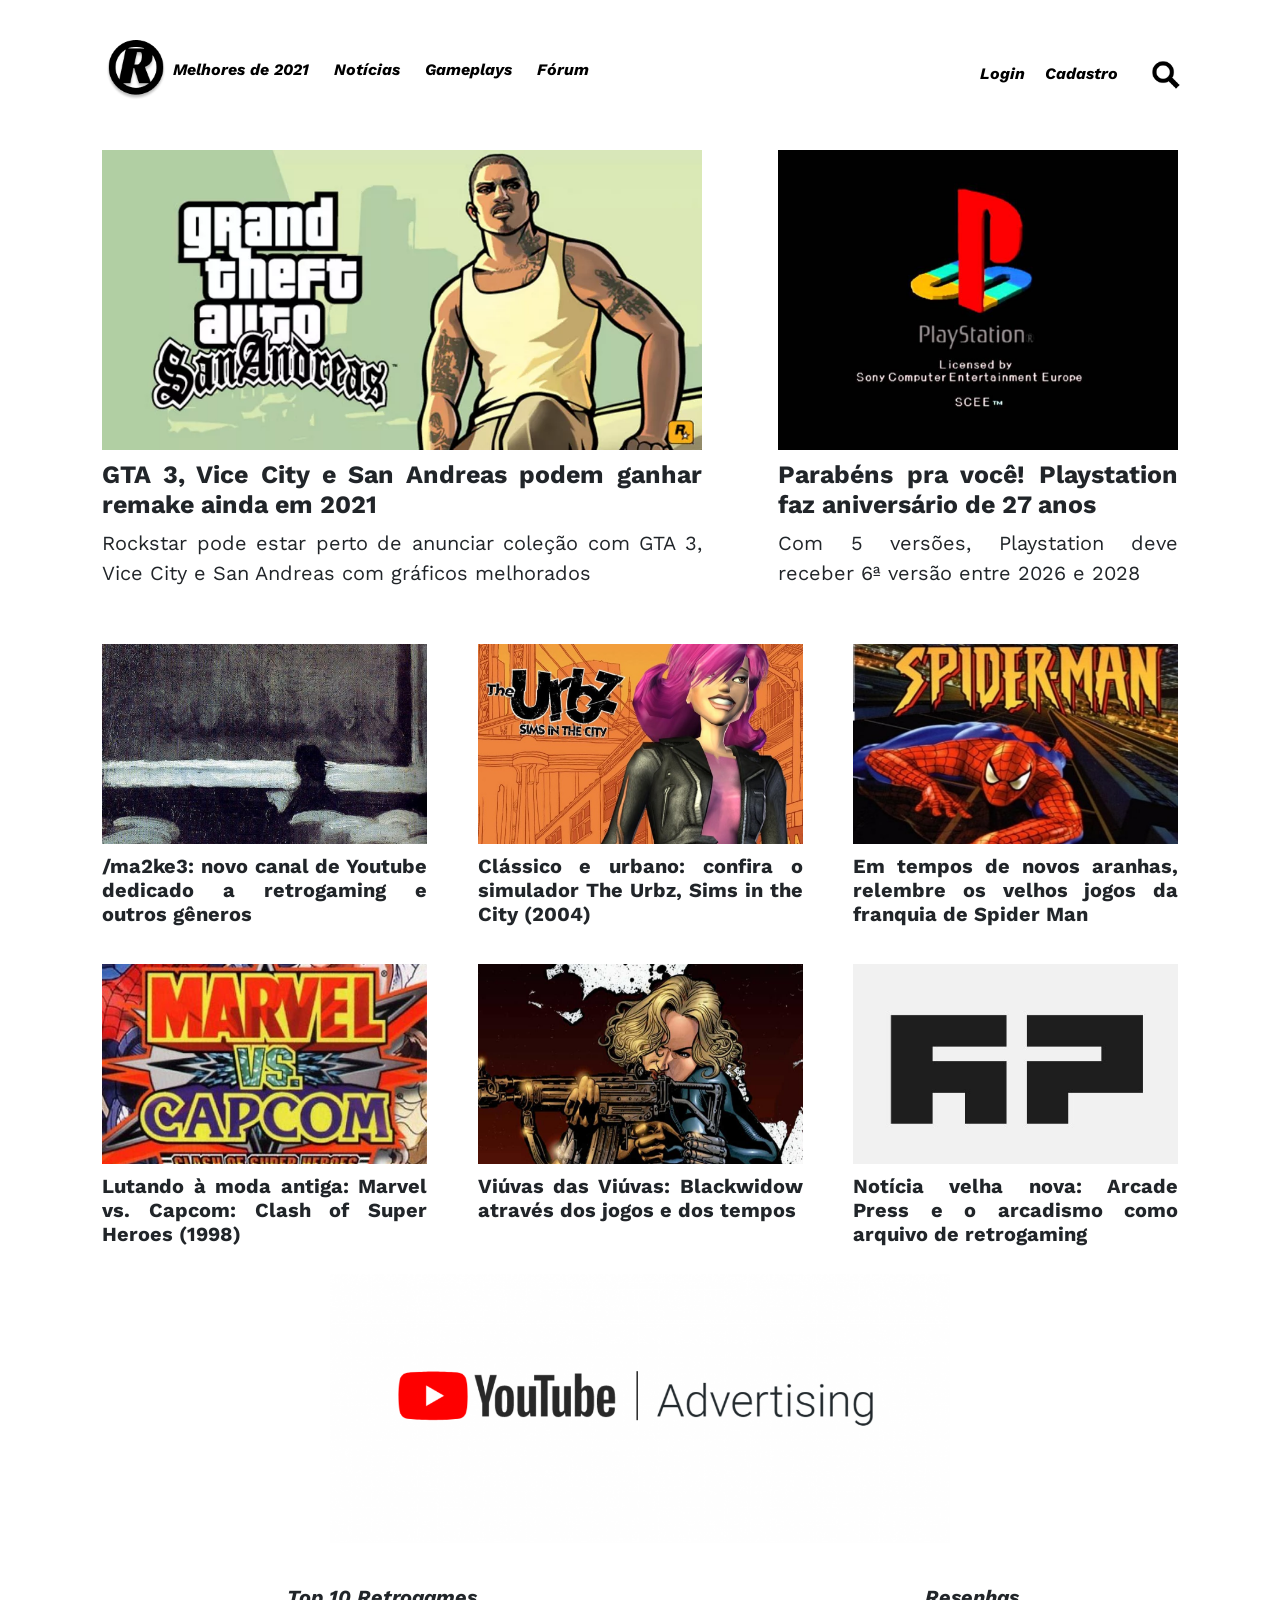
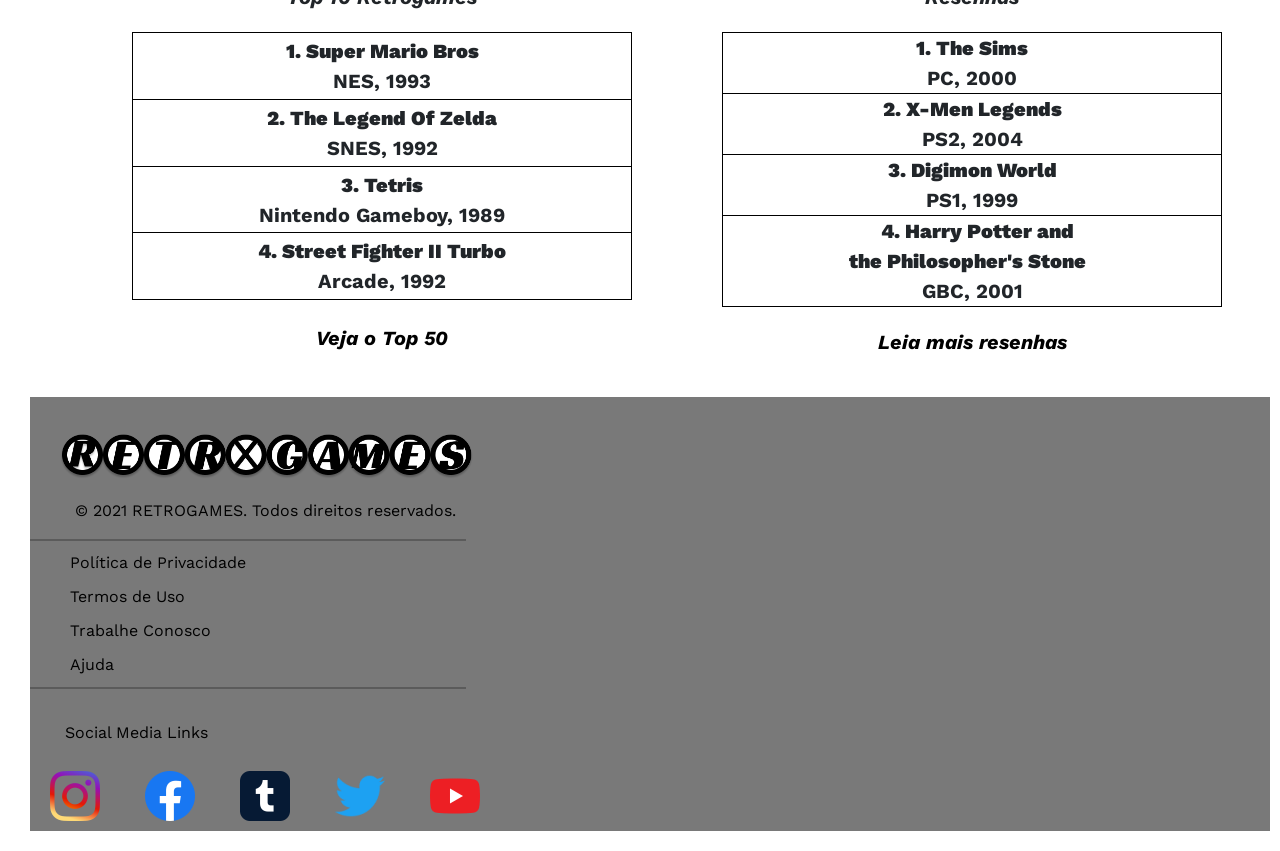
<file: index.html>
<!DOCTYPE html>
<html lang="pt-br">
<head>
    <meta charset="UTF-8">
    <meta http-equiv="X-UA-Compatible" content="IE=edge">
    <meta name="viewport" content="width=device-width, initial-scale=1.0">
    <title>Retrogames</title>
    <link rel="stylesheet" href="https://cdn.jsdelivr.net/npm/bootstrap@4.6.1/dist/css/bootstrap.min.css">
  <script src="https://cdn.jsdelivr.net/npm/jquery@3.5.1/dist/jquery.slim.min.js"></script>
  <script src="https://cdn.jsdelivr.net/npm/popper.js@1.16.1/dist/umd/popper.min.js"></script>
  <script src="https://cdn.jsdelivr.net/npm/bootstrap@4.6.1/dist/js/bootstrap.bundle.min.js"></script>
  <link href="https://cdn.jsdelivr.net/npm/bootstrap@5.1.3/dist/css/bootstrap.min.css" rel="stylesheet" integrity="sha384-1BmE4kWBq78iYhFldvKuhfTAU6auU8tT94WrHftjDbrCEXSU1oBoqyl2QvZ6jIW3" crossorigin="anonymous">
  <link rel="stylesheet" href="css/style.css">
  <link href='https://fonts.googleapis.com/css?family=Work Sans' rel='stylesheet'>
  <style>
        .carousel-inner img {
          width: 100%;
          height: 100%;}
    </style>
</head>
<body>
    <header>
        <div class="container-grid posicionamento-header">
            <a href="index.html"><img class="logo" src="Imagens/Logo R.png" alt="Logo Retrogames"></a>
            <nav id="menu" class="menu">
                <a href="">Melhores de 2021</a>
                <a href="">Notícias</a>
                <a href="">Gameplays</a>
                <a href="">Fórum</a>
                </nav>
                <a href="" id="barras"><img class ="barras" src="Imagens/menu.png" alt="menu"></a>
                <nav class="login">
                <div class="loginsignin">
                    <a href="login.html">Login</a>
                    <a href="signin.html">Cadastro</a>
                    <a href=""><img class="pesquisa" src="Imagens/Ícone Buscar Site.png" alt="pesquisa"></a>
                    </div>
                </nav>
        </div>
    </header>

    <div id="demo" class="carousel slide" data-ride="carousel">

        <ul class="carousel-indicators">
          <li data-target="#demo" data-slide-to="0" class="active"></li>
          <li data-target="#demo" data-slide-to="1"></li>
        </ul>
        
        <div class="carousel-inner">
          <div class="carousel-item active">
            <img src="Imagens/image-1.png" alt="GTA" width="1100" height="400">
            <div class="carousel-caption">
                <a href="">GTA 3, Vice City e San Andreas podem ganhar remake ainda em 2021</a>
              </div>
          </div>
          <div class="carousel-item">
            <img src="Imagens/psxcarousel.jpg" alt="PSX" width="1100" height="400">
            <div class="carousel-caption">
                <a href="">Parabéns pra você! Playstation faz aniversário de 27 anos</a>
              </div>
          </div>
        </div>

        <a class="carousel-control-prev" href="#demo" data-slide="prev">
          <span class="carousel-control-prev-icon"></span>
        </a>
        <a class="carousel-control-next" href="#demo" data-slide="next">
          <span class="carousel-control-next-icon"></span>
        </a>
      </div>
      

<!-- Carrosel simples feito em aula com Jquery
    <div id="carrosel" class="carrosel">
    <img src="Imagens/image-1.png" alt="gta">
    <img src="Imagens/image-2.png" alt="psx">
</div> -->

<section class="highlights">
        <div id="highlightPrincipal" class="banner container">
            <div class="banner1">
                <img src="Imagens/image-1.png" style="width: 600px; height: 300px;">
                <h3>GTA 3, Vice City e San Andreas podem ganhar remake ainda em 2021</h3>
                <p>Rockstar pode estar perto de anunciar coleção com GTA 3, Vice City e San Andreas com gráficos
                    melhorados</p>
            </div>
            <div class="banner2">
                <img src="Imagens/image-2.png" style="width: 400px; height: 300px;">
                <h3>Parabéns pra você! Playstation faz aniversário de 27 anos </h3>
                <p>Com 5 versões, Playstation deve receber 6ª versão entre 2026 e 2028</p>
            </div>
        </div>
    </section>

<section class="highlights2">
        <div class="banner container">
            <div class="banner3">
                <img src="Imagens/solitary-figure-in-a-theater 1.png" style="width: 325px; height: 200px;">
                <h3>/ma2ke3: novo canal de Youtube dedicado a retrogaming e outros gêneros</h3>    
            </div>
            <div class="banner4">
                <img src="Imagens/urbz-sims-1 1.png" style="width: 325px; height: 200px;">
                <h3>Clássico e urbano: confira o simulador The Urbz, Sims in the City (2004)</h3> 
            </div>
            <div class="banner5">
                <img src="Imagens/image 5.png" style="width: 325px; height: 200px;">
                <h3>Em tempos de novos aranhas, relembre os velhos jogos da franquia de Spider Man</h3>
            </div>
            <div class="banner6">
                <img src="Imagens/mvc 1.png" style="width: 325px; height: 200px;">
                <h3>Lutando à moda antiga: Marvel vs. Capcom: Clash of Super Heroes (1998)</h3>
            </div>
            <div class="banner7">
                <img src="Imagens/Yelena 1.png" style="width: 325px; height: 200px;">
                <h3>Viúvas das Viúvas: Blackwidow através dos jogos e dos tempos</h3>
            </div>
            <div class="banner8">
                <img src="Imagens/image 6.png" style="width: 325px; height: 200px;">
                <h3>Notícia velha nova: Arcade Press e o arcadismo como arquivo de retrogaming </h3>
            </div>
        </div>
    </section>

    <section class="ads">
            <img src="Imagens/youtube-advertising-1-1024x443.png" class="center"> 
    </section>

    <section class="tables">
        <div class="container">
            <div class="top">
                <table class="tabela1">
                    <thead>
                        <tr>
                            <th><em>Top 10 Retrogames</em></th>
                        </tr>
                    </thead>
                        <tbody>
                            <tr>
                                <td><b>1. Super Mario Bros</b><br>NES, 1993</td>
                            </tr>
                            <tr>
                                <td><b>2. The Legend Of Zelda</b><br>SNES, 1992</td>
                            </tr>
                            <tr>
                                <td><b>3. Tetris</b><br>Nintendo Gameboy, 1989</td>
                            </tr>
                            <tr>
                                <td><b>4. Street Fighter II Turbo</b><br>Arcade, 1992</td>
                            </tr>
                        </tbody>
                    <tfooter>
                        <tr>
                            <th><a href=""><em>Veja o Top 50</em></a></th>
                        </tr>
                    </tfooter>
                </table>
                <table class="tabela2">
                    <thead>
                        <tr>
                            <th><em>Resenhas</em></th>
                        </tr>
                    </thead>
                    <div>
                        <tbody>
                            <tr>
                                <td><b>1. The Sims</b><br>PC, 2000</td>
                            </tr>
                            <tr>
                                <td><b>2. X-Men Legends</b><br>PS2, 2004</td>
                            </tr>
                            <tr>
                                <td><b>3. Digimon World</b><br>PS1, 1999</td>
                            </tr>
                            <tr>
                                <td><b>4. Harry Potter and<br>the Philosopher's Stone</b><br>GBC, 2001</td>
                            </tr>
                        </tbody>
                    <tfooter>
                        <tr>
                            <th><a href=""><em>Leia mais resenhas</em></a></th>
                        </tr>
                    </tfooter>
                </table>
            </div>
        </div>
    </section>

    <footer>
        <div class="footer">
            <div class="info">
                <div class="logocompleto">
                    <img src="Imagens/Logo Completo Retrogames.png">
                </div>
                <p style="padding-left: 25px;">© 2021 RETROGAMES. Todos direitos reservados.</p>
            </div>
            <hr>
            <div class="linksfooter">
                <nav class="footerlinks">
                    <ul>
                        <li><a href="">Política de Privacidade</a></li>
                        <li><a href="">Termos de Uso</a></li>
                        <li><a href="">Trabalhe Conosco</a></li>
                        <li><a href="">Ajuda</a></li>
                    </ul>
                </nav>
            </div>
            <hr>

            <div class="socialmedia container">
                <p style="padding-left: 25px;">Social Media Links</p>
                <a href="https://www.instagram.com/?hl=en"><img class="instagram" src="Imagens/5296765_camera_instagram_instagram logo_icon 1.png"
                        alt="instagram"></a>
                <a href="https://web.facebook.com/?_rdc=1&_rdr"><img class="facebook" src="Imagens/5296499_fb_facebook_facebook logo_icon 1.png"
                        alt="facebook"></a>
                <a href="https://www.tumblr.com/"><img class="tumblr"
                        src="Imagens/5296511_network_social network_tumblr_tumblr logo_icon 1.png" alt="tumblr"></a>
                <a href="https://twitter.com/"><img class="twitter" src="Imagens/5296514_bird_tweet_twitter_twitter logo_icon 1.png"
                        alt="twitter"></a>
                <a href="https://www.youtube.com/"><img class="youtube" src="Imagens/5296521_play_video_vlog_youtube_youtube logo_icon 1.png"
                        alt="youtube"></a>
            </div>
        </div>
    </footer>

    <script src="js/jquery-3.6.0.js">
    </script>

    <script src="js/script.js">
    </script>

    <script src="https://cdn.jsdelivr.net/npm/bootstrap@5.1.3/dist/js/bootstrap.bundle.min.js"
        integrity="sha384-ka7Sk0Gln4gmtz2MlQnikT1wXgYsOg+OMhuP+IlRH9sENBO0LRn5q+8nbTov4+1p"
        crossorigin="anonymous">
    </script>

</body>
</html>
</file>
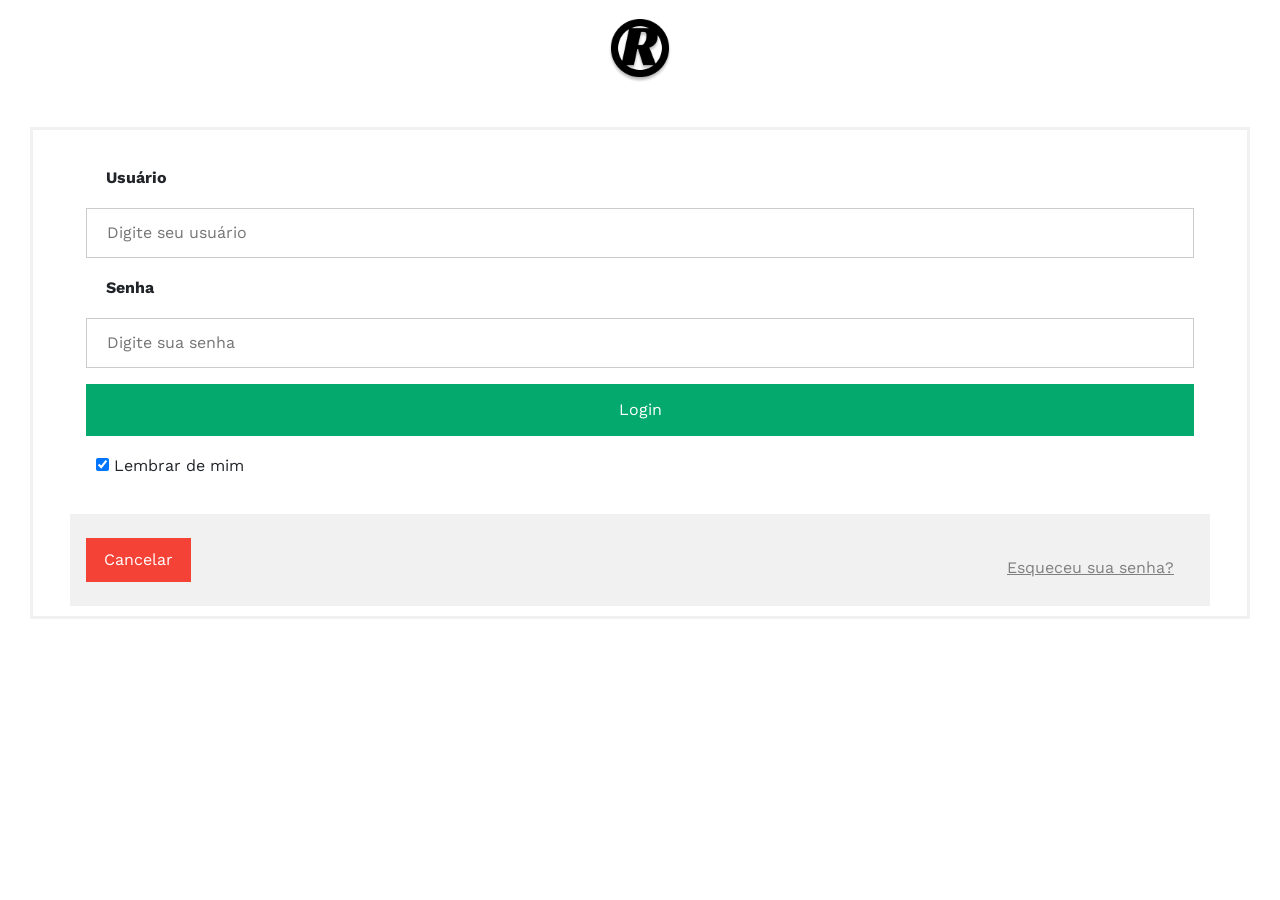
<file: login.html>
<!DOCTYPE html>
<html lang="pt-br">
<head>
    <meta charset="UTF-8">
    <meta http-equiv="X-UA-Compatible" content="IE=edge">
    <meta name="viewport" content="width=device-width, initial-scale=1.0">
    <title>Login</title>
    <link href="https://cdn.jsdelivr.net/npm/bootstrap@5.1.3/dist/css/bootstrap.min.css" rel="stylesheet" integrity="sha384-1BmE4kWBq78iYhFldvKuhfTAU6auU8tT94WrHftjDbrCEXSU1oBoqyl2QvZ6jIW3" crossorigin="anonymous">
    <link rel="stylesheet" href="css/style-login.css">
    <link href='https://fonts.googleapis.com/css?family=Work Sans' rel='stylesheet'>
</head>
<body>
    <header>
        <div class="headerClass">
            <a href="index.html"><img class ="logo" src="Imagens/Logo R.png" alt="logo">
            </a> 
        </div>
    </header>
    
    <section class="pagina">
        <form action="action_page.php" method="post">
            <div class="container">
              <label for="uname"><b>Usuário</b></label>
              <input type="text" placeholder="Digite seu usuário" name="uname" required>
          
              <label for="psw"><b>Senha</b></label>
              <input type="password" placeholder="Digite sua senha" name="psw" required>
          
              <button type="submit">Login</button>
              <label>
                <input type="checkbox" checked="checked" name="remember"> Lembrar de mim
              </label>
            </div>
          
            <div class="container" style="background-color:#f1f1f1">
              <button type="button" class="cancelbtn">Cancelar</button>
              <span class="psw"><a href="#">Esqueceu sua senha?</a></span>
            </div>
          </form>
    </section>
</body>
</html>
</file>
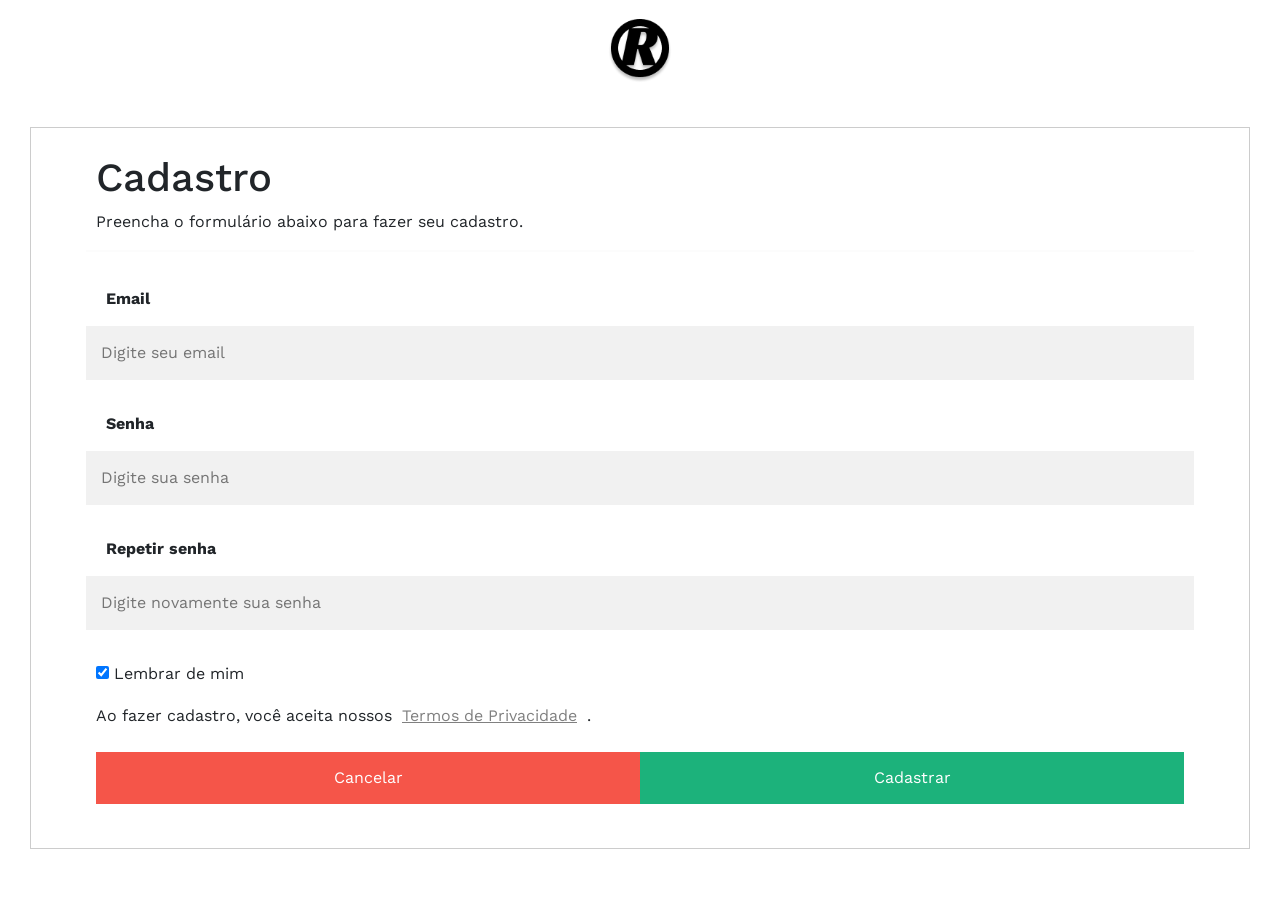
<file: signin.html>
<!DOCTYPE html>
<html lang="pt-br">
<head>
    <meta charset="UTF-8">
    <meta http-equiv="X-UA-Compatible" content="IE=edge">
    <meta name="viewport" content="width=device-width, initial-scale=1.0">
    <title>Cadastro</title>
    <link href="https://cdn.jsdelivr.net/npm/bootstrap@5.1.3/dist/css/bootstrap.min.css" rel="stylesheet" integrity="sha384-1BmE4kWBq78iYhFldvKuhfTAU6auU8tT94WrHftjDbrCEXSU1oBoqyl2QvZ6jIW3" crossorigin="anonymous">
    <link rel="stylesheet" href="css/style-signin.css">
    <link href='https://fonts.googleapis.com/css?family=Work Sans' rel='stylesheet'>
</head>
<body>
    <header>
        <div class="headerClass">
            <a href="index.html"><img class ="logo" src="Imagens/Logo R.png" alt="logo">
            </a> 
        </div>
    </header>
    
    <section class="pagina">
        <form action="action_page.php" style="border:1px solid #ccc">
            <div class="container">
              <h1>Cadastro</h1>
              <p>Preencha o formulário abaixo para fazer seu cadastro.</p>
              <hr>
          
              <label for="email"><b>Email</b></label>
              <input type="text" placeholder="Digite seu email" name="email" required>
          
              <label for="psw"><b>Senha</b></label>
              <input type="password" placeholder="Digite sua senha" name="psw" required>
          
              <label for="psw-repeat"><b>Repetir senha</b></label>
              <input type="password" placeholder="Digite novamente sua senha" name="psw-repeat" required>
          
              <label>
                <input type="checkbox" checked="checked" name="remember" style="margin-bottom:15px"> Lembrar de mim
              </label>
          
              <p>Ao fazer cadastro, você aceita nossos<a href="#">Termos de Privacidade</a>.</p>
          
              <div class="clearfix">
                <button type="button" class="cancelbtn">Cancelar</button>
                <button type="submit" class="signupbtn">Cadastrar</button>
              </div>
            </div>
          </form>
    </section>
</body>
</html>
</file>
<file: css/style.css>
* {
        margin: 10px;
        padding: 0;
        box-sizing: border-box;
}
.carousel {
        display: none;
}
.carousel-caption {
                font-size: 20px;
                font-weight: bold;
                font-family: 'Work Sans';
                width: 325px;
                text-align:left;
}
header {
        font-style: italic;
        font-weight: bold
}

body {
        font-family: 'Work Sans';
}

a {
        color: #000000;
        text-decoration: none;
}

a:hover {
        color: #8b8b8b;
        text-decoration: none;
        cursor: pointer;
}

.banner {
        width: 1140px;
        display: flex;
        justify-content: space-between;
        flex-wrap: wrap;
}
.banner1 h3{
        font-size: 25px;
        font-weight: bold;
        font-family: 'Work Sans';
        width: 600px;
        text-align: justify;
        text-justify: inter-word; 
}
.banner1 p{
        font-size: 20px;
        font-family: 'Work Sans';
        width: 600px;
        text-align: justify;
        text-justify: inter-word;   
}
.banner2 h3{
        font-size: 25px;
        font-weight: bold;
        font-family: 'Work Sans';
        width: 400px;
        text-align: justify;
        text-justify: inter-word; 
}
.banner2 p{
        font-size: 20px;
        font-family: 'Work Sans';
        width: 400px;
        text-align: justify;
        text-justify: inter-word;  
}
#carrosel img{
        display: none;
}
.highlights-ativo {
        display: flex;
}
.banner3 h3{
        font-size: 20px;
        font-weight: bold;
        font-family: 'Work Sans';
        width: 325px;
        text-align: justify;
        text-justify: inter-word; 
}
.banner4 h3{
        font-size: 20px;
        font-weight: bold;
        font-family: 'Work Sans';
        width: 325px;
        text-align: justify;
        text-justify: inter-word; 
}
.banner5 h3{
        font-size: 20px;
        font-weight: bold;
        font-family: 'Work Sans';
        width: 325px;
        text-align: justify;
        text-justify: inter-word; 
}
.banner6 h3{
        font-size: 20px;
        font-weight: bold;
        font-family: 'Work Sans';
        width: 325px;
        text-align: justify;
        text-justify: inter-word; 
}
.banner7 h3{
        font-size: 20px;
        font-weight: bold;
        font-family: 'Work Sans';
        width: 325px;
        text-align: justify;
        text-justify: inter-word; 
}
.banner8 h3{
        font-size: 20px;
        font-weight: bold;
        font-family: 'Work Sans';
        width: 325px;
        text-align: justify;
        text-justify: inter-word; 
}
.container-grid {
        width: 1200px;
        height: 100%;
        margin: auto;
        display: flex;
        justify-content: space-between;
        align-items: center;
}

.logo {
        width: 65%;
        margin-left: 60%;
}

.pesquisa {
        width: 50%;
        margin-top: -5px;
}

.loginsignin {
        width: 250px;
        height: 36px;
        display: flex;
        justify-content: space-between;
}
.menu {
        width: 800px;
}

.column {
        flex: 50%;
        padding: 0 4px;
        padding-left: 300px;
}

.column img {
        margin-top: 8px;
        vertical-align: top;
}

.center {
        display: block;
        margin-left: auto;
        margin-right: auto;
        width: 50%;
}

td {
        border: 1px solid black;
        text-align: center;
        padding: 0;
}

table {
        font-size: 20px;
        font-weight: bold;
        font-family: 'Work Sans';
        width: 25%;
        text-align: center;
        width: 500px;

}

th {
        height: 70px
}

.top{
        width: 1140px;
        display:flex;
        justify-content: space-between;
}
.footer {
        width: 100%;
        background-color: #797979;
        color: black;
        text-align: left;
        padding-top: 10px;
}

ul {
        list-style: none;
        margin: 0;
        padding: 0;
        width: 350px;
}

.socialmedia {
        display: inline;
        justify-content: space-between;
}

.socialmedia img {
        width: 50px;
}

hr {
        width: 35%;
        display: block;
        margin-top: 0.5em;
        margin-bottom: 0.5em;
        border-style: solid;
        color: #000000;
        border-width: 1px;
}

.logocompleto {
        display: flex;
        justify-content: left;
        align-items: center;
}

.logocompleto img {
        width: 35%;
        align-items: center;
        display: flex;
        align-items: left;
}
.barras {
        width: 60px;
        display: none;
}
.posicionamento-header{
        position: relative;
}
@media screen and (max-width: 1200px) {
        .container-grid {
                width:90%;
        }
.menu {
        display: none;
}
.menu a{
        font-size: 16px;
}
.logo{
        width: 63px;
}
.pesquisa {
        width: 65%;
}
.barras {
        display: inline-block;
}
.carousel {
        display: flex;
}
.carousel-inner img{
        filter: brightness(35%);
               
 }
 .carousel-caption a{
        text-align: justify;
        color: white;
        font-weight: normal;
        font-size: 30px;
}
.center {
        width: 900px;
}
.highlights {
        display: none;
}
.top{
        width: 900px;
        display:flex;
        justify-content: space-between;
}
table {
        font-size: 20px;
        font-weight: bold;
        font-family: 'Work Sans';
        width: 30%;
        text-align: center;
        width: 350px;
}
}
@media screen and (max-width: 768px) {
        .logo{
                width: 45px;
        }
        .pesquisa {
                width: 50%;
        }
        .barras {
                display: inline-block;
        }
        .menu {
                display: none;
                flex-direction: column;
                width: 250px;
                position: absolute;
                top: 0;
                right: 40px;
                background-color: #a7a7a7;
        }
        .menu a{
                text-align: center;
                padding: 15px;
        }
        .menu-ativo {
                display: flex;

        }
        .top{
                display:block;
                justify-content: space-between;
        }
        table {
                font-size: 15px;
                font-weight: bold;
                font-family: 'Work Sans';
                width: 25%;
                text-align: center;
                width: 350px;
        }
        .container {
                padding-left: 25px;
        }
        .carousel {
                display: flex;
        }
        .carousel-inner img{
               filter: brightness(35%);
                      
        }
        .highlights {
                display: none;
        }
        .carousel-caption a{
                font-size: 20px;
                color: white;
                text-align: left;
                font-weight: normal;
        }
        .center {
                width: 500px;
        }
        .socialmedia img {
                width: 30px;
                height: 30px;
        }
        .logocompleto img {
                width: 60%;
        }
        .banner {
                display: none;
        }
}
</file>
<file: css/style-login.css>
* {
    margin: 10px;
    padding: 0;
    box-sizing: border-box;
    font-family: 'Work Sans';
}
.logo {
    width: 64px;
    display: block;
    margin-left: auto;
    margin-right: auto;
    margin-top: -25px;
}
a {
    color: grey;
}
a:hover{
    color: rgb(48, 48, 48);
}
form {
    border: 3px solid #f1f1f1;
  }
input[type=text], input[type=password] {
    width: 100%;
    padding: 12px 20px;
    margin: 8px 0;
    display: inline-block;
    border: 1px solid #ccc;
    box-sizing: border-box;
  }
button {
    background-color: #04AA6D;
    color: white;
    padding: 14px 20px;
    margin: 8px 0;
    border: none;
    cursor: pointer;
    width: 100%;
  }
button:hover {
    opacity: 0.8;
  }
.cancelbtn {
    width: auto;
    padding: 10px 18px;
    background-color: #f44336;
  }
.container {
    padding: 16px;
  }
span.psw {
    float: right;
    padding-top: 16px;
  }
@media screen and (max-width: 300px) {
    span.psw {
      display: block;
      float: none;
    }
.cancelbtn {
      width: 100%;
    }
  }
</file>
<file: css/style-signin.css>
* {
    margin: 10px;
    padding: 0;
    box-sizing: border-box;
    font-family: 'Work Sans';
}
.logo {
    width: 64px;
    display: block;
    margin-left: auto;
    margin-right: auto;
    margin-top: -25px;
}
a {
    color: grey;
}
a:hover{
    color: rgb(48, 48, 48);
}
/* Full-width input fields */
  input[type=text], input[type=password] {
  width: 100%;
  padding: 15px;
  margin: 5px 0 22px 0;
  display: inline-block;
  border: none;
  background: #f1f1f1;
}

input[type=text]:focus, input[type=password]:focus {
  background-color: #ddd;
  outline: none;
}

hr {
  border: 1px solid #f1f1f1;
  margin-bottom: 25px;
}

/* Set a style for all buttons */
button {
  background-color: #04AA6D;
  color: white;
  padding: 14px 20px;
  margin: 8px 0;
  border: none;
  cursor: pointer;
  width: 100%;
  opacity: 0.9;
}

button:hover {
  opacity:1;
}

/* Extra styles for the cancel button */
.cancelbtn {
  padding: 14px 20px;
  background-color: #f44336;
}

/* Float cancel and signup buttons and add an equal width */
.cancelbtn, .signupbtn {
  float: left;
  width: 50%;
}

/* Add padding to container elements */
.container {
  padding: 16px;
}

/* Clear floats */
.clearfix::after {
  content: "";
  clear: both;
  display: table;
}

/* Change styles for cancel button and signup button on extra small screens */
@media screen and (max-width: 300px) {
  .cancelbtn, .signupbtn {
    width: 100%;
  }
}
</file>
